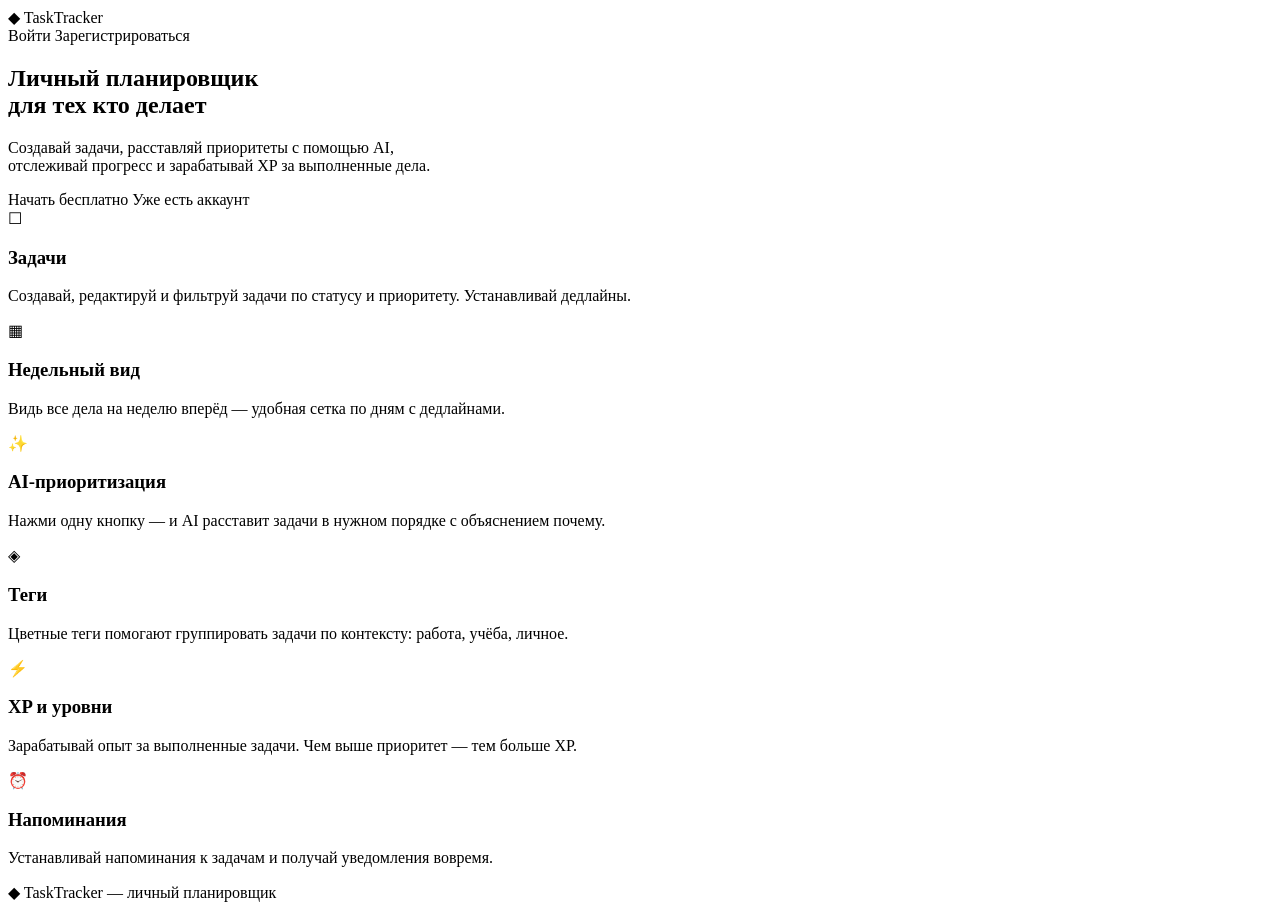
<file: web-app/src/main/resources/templates/home/index.html>
<!DOCTYPE html>
<html lang="ru" xmlns:th="http://www.thymeleaf.org">
<head th:replace="~{layout/head :: head('TaskTracker')}"></head>
<body class="landing-page">

<header class="landing-header">
    <div class="landing-header__logo">
        <span class="logo-mark">◆</span>
        <span class="logo-text">TaskTracker</span>
    </div>
    <div class="landing-header__nav">
        <a th:href="@{/login}"    class="btn btn--g btn--sm">Войти</a>
        <a th:href="@{/register}" class="btn btn--p btn--sm">Зарегистрироваться</a>
    </div>
</header>

<main class="landing-main">

    <section class="hero">
        <h1 class="hero__title">Личный планировщик<br/>для тех кто делает</h1>
        <p class="hero__sub">
            Создавай задачи, расставляй приоритеты с помощью AI,<br/>
            отслеживай прогресс и зарабатывай XP за выполненные дела.
        </p>
        <div class="hero__cta">
            <a th:href="@{/register}" class="btn btn--p">Начать бесплатно</a>
            <a th:href="@{/login}"    class="btn btn--g">Уже есть аккаунт</a>
        </div>
    </section>

    <section class="features">
        <div class="feature-card">
            <div class="feature-card__icon">☐</div>
            <h3>Задачи</h3>
            <p>Создавай, редактируй и фильтруй задачи по статусу и приоритету. Устанавливай дедлайны.</p>
        </div>
        <div class="feature-card">
            <div class="feature-card__icon">▦</div>
            <h3>Недельный вид</h3>
            <p>Видь все дела на неделю вперёд — удобная сетка по дням с дедлайнами.</p>
        </div>
        <div class="feature-card">
            <div class="feature-card__icon">✨</div>
            <h3>AI-приоритизация</h3>
            <p>Нажми одну кнопку — и AI расставит задачи в нужном порядке с объяснением почему.</p>
        </div>
        <div class="feature-card">
            <div class="feature-card__icon">◈</div>
            <h3>Теги</h3>
            <p>Цветные теги помогают группировать задачи по контексту: работа, учёба, личное.</p>
        </div>
        <div class="feature-card">
            <div class="feature-card__icon">⚡</div>
            <h3>XP и уровни</h3>
            <p>Зарабатывай опыт за выполненные задачи. Чем выше приоритет — тем больше XP.</p>
        </div>
        <div class="feature-card">
            <div class="feature-card__icon">⏰</div>
            <h3>Напоминания</h3>
            <p>Устанавливай напоминания к задачам и получай уведомления вовремя.</p>
        </div>
    </section>

</main>

<footer class="landing-footer">
    <span class="logo-mark">◆</span>
    <span>TaskTracker — личный планировщик</span>
</footer>

<script th:src="@{/js/app.js}"></script>
</body>
</html>
</file>
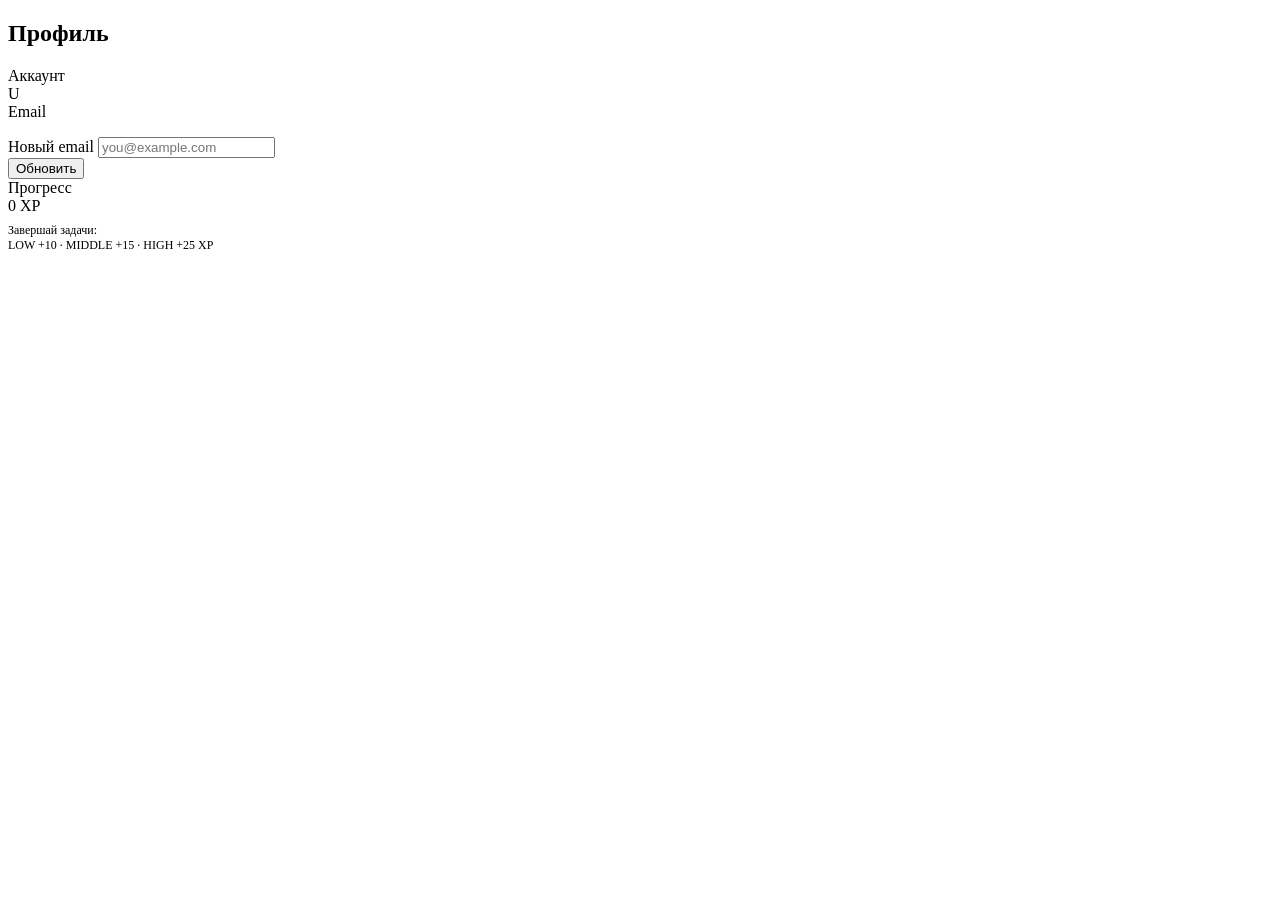
<file: web-app/src/main/resources/templates/profile/index.html>
<!DOCTYPE html>
<html lang="ru" xmlns:th="http://www.thymeleaf.org">
<head th:replace="~{layout/head :: head('Профиль')}"></head>
<body>
<div class="app">
    <th:block th:replace="~{layout/sidebar :: sidebar}"></th:block>

    <main class="main">

        <div th:if="${success}" class="flash flash--ok auto-hide" th:text="${success}"></div>
        <div th:if="${error}" class="flash flash--err auto-hide" th:text="${error}"></div>

        <div class="ph">
            <h2 class="pt">Профиль</h2>
        </div>

        <div class="profile-grid">

            <div class="pcard">
                <div class="pcard__hd">Аккаунт</div>

                <div class="avatar"
                     th:text="${#strings.substring(session?.username?:'U',0,1)?.toUpperCase()}">
                    U
                </div>


                <div class="prow">
                    <span class="pl">Email</span>
                    <span th:text="${info != null ? info['email'] : '—'}"></span>
                </div>

                <form th:action="@{/profile/update}" method="post" style="margin-top:16px">
                    <input type="hidden"
                           th:name="${_csrf.parameterName}"
                           th:value="${_csrf.token}"/>

                    <div class="fg">
                        <label>Новый email</label>

                        <input type="email"
                               name="email"
                               class="fi"
                               th:value="${info != null ? info['email'] : ''}"
                               placeholder="you@example.com"/>
                    </div>

                    <button type="submit" class="btn btn--p">
                        Обновить
                    </button>
                </form>
            </div>

            <div class="pcard">
                <div class="pcard__hd">Прогресс</div>

                <div class="xp-num" th:text="${xp}+' XP'">
                    0 XP
                </div>

                <div class="xp-bar">
                    <div class="xp-fill"
                         th:style="'width:'+${xpProgress}+'%'">
                    </div>
                </div>

                <p class="muted" style="font-size:12px;margin-top:8px">
                    Завершай задачи:<br/>
                    LOW +10 · MIDDLE +15 · HIGH +25 XP
                </p>
            </div>

        </div>
    </main>
</div>

<script th:src="@{/js/app.js}"></script>
</body>
</html>
</file>
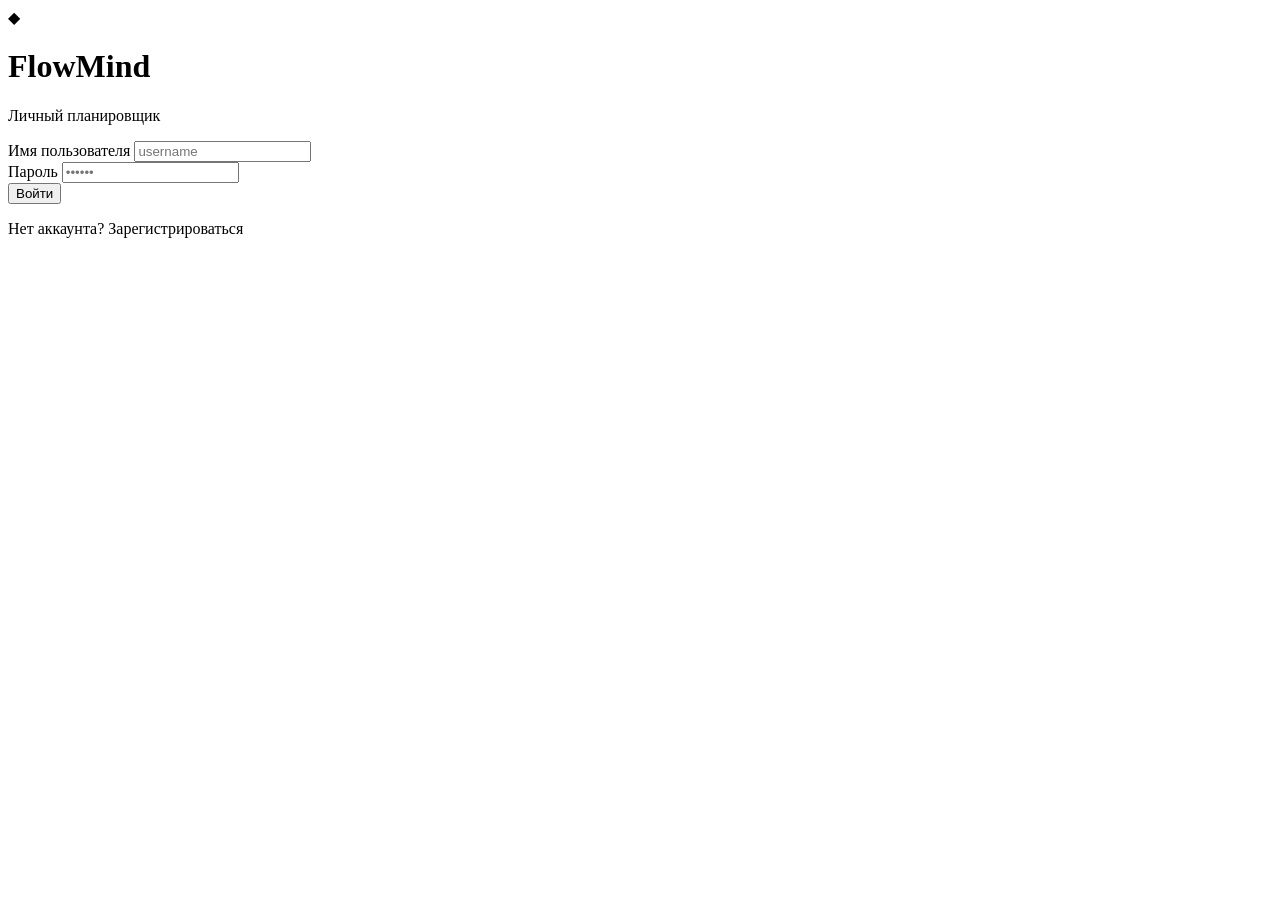
<file: web-app/src/main/resources/templates/auth/login.html>
<!DOCTYPE html>
<html lang="ru" xmlns:th="http://www.thymeleaf.org">
<head th:replace="~{layout/head :: head('Вход')}"></head>
<body class="auth-page">
<div class="auth-wrap">
<div class="auth-card">

    <div class="auth-logo">
        <span class="logo-mark lg">◆</span>
        <h1>FlowMind</h1>
        <p class="muted">Личный планировщик</p>
    </div>

    <div th:if="${success}" class="flash flash--ok"  th:text="${success}"></div>
    <div th:if="${error}"   class="flash flash--err" th:text="${error}"></div>

    <form th:action="@{/login}" method="post" th:object="${loginForm}" novalidate>
        <input type="hidden" th:name="${_csrf.parameterName}" th:value="${_csrf.token}"/>

        <div class="fg">
            <label>Имя пользователя</label>
            <input type="text" th:field="*{username}" class="fi" placeholder="username"
                   th:classappend="${#fields.hasErrors('username')}?' fi--err':''"/>
            <span class="fe" th:if="${#fields.hasErrors('username')}" th:errors="*{username}"></span>
        </div>

        <div class="fg">
            <label>Пароль</label>
            <input type="password" th:field="*{password}" class="fi" placeholder="••••••"
                   th:classappend="${#fields.hasErrors('password')}?' fi--err':''"/>
            <span class="fe" th:if="${#fields.hasErrors('password')}" th:errors="*{password}"></span>
        </div>

        <button type="submit" class="btn btn--p btn--full">Войти</button>
    </form>

    <p class="auth-switch">Нет аккаунта? <a th:href="@{/register}">Зарегистрироваться</a></p>
</div>
</div>
<script th:src="@{/js/app.js}"></script>
</body>
</html>
</file>
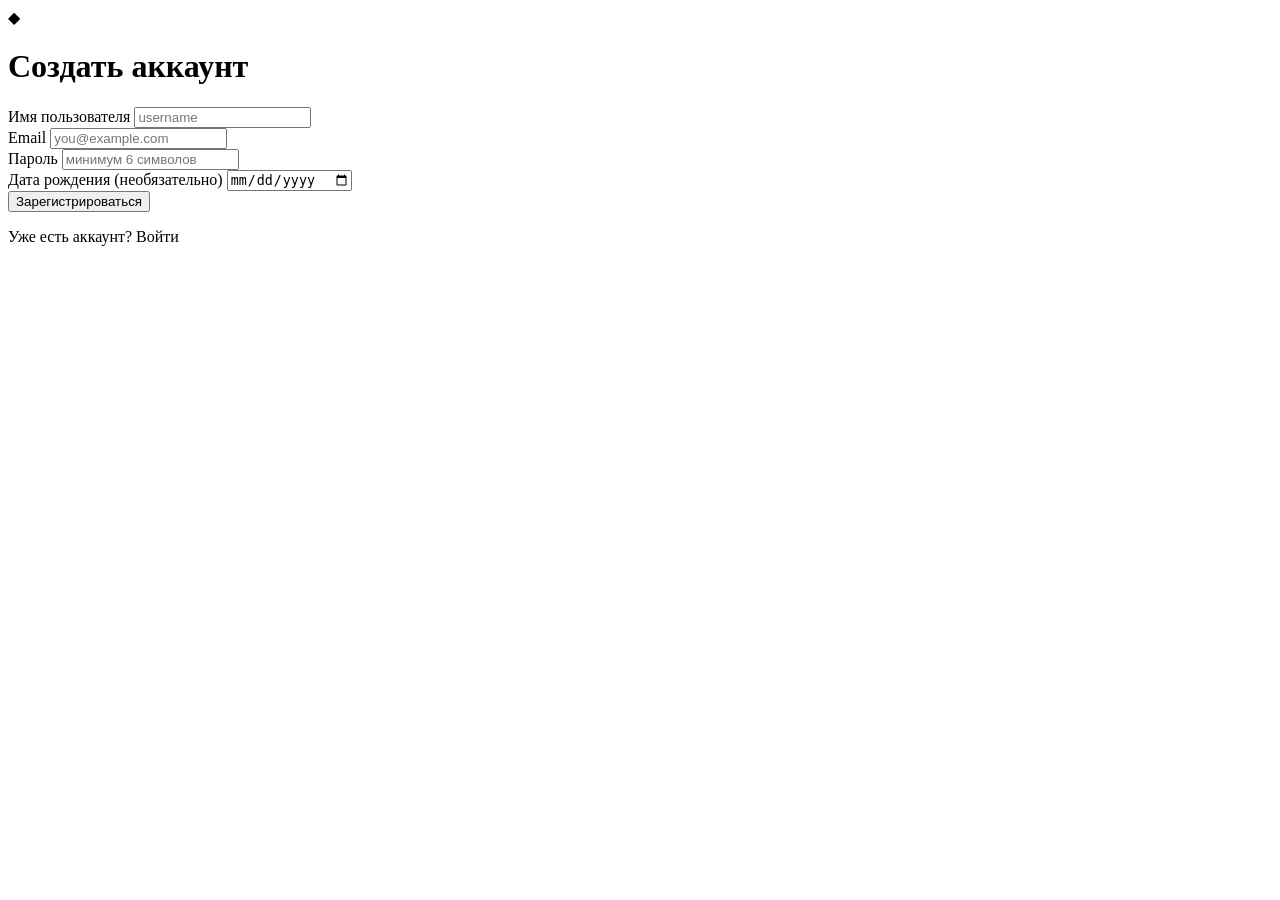
<file: web-app/src/main/resources/templates/auth/register.html>
<!DOCTYPE html>
<html lang="ru" xmlns:th="http://www.thymeleaf.org">
<head th:replace="~{layout/head :: head('Регистрация')}"></head>
<body class="auth-page">
<div class="auth-wrap">
<div class="auth-card">

    <div class="auth-logo">
        <span class="logo-mark lg">◆</span>
        <h1>Создать аккаунт</h1>
    </div>

    <div th:if="${error}" class="flash flash--err" th:text="${error}"></div>

    <form th:action="@{/register}" method="post" th:object="${registerForm}" novalidate>
        <input type="hidden" th:name="${_csrf.parameterName}" th:value="${_csrf.token}"/>

        <div class="fg">
            <label>Имя пользователя</label>
            <input type="text" th:field="*{username}" class="fi" placeholder="username"
                   th:classappend="${#fields.hasErrors('username')}?' fi--err':''"/>
            <span class="fe" th:if="${#fields.hasErrors('username')}" th:errors="*{username}"></span>
        </div>

        <div class="fg">
            <label>Email</label>
            <input type="email" th:field="*{email}" class="fi" placeholder="you@example.com"/>
            <span class="fe" th:if="${#fields.hasErrors('email')}" th:errors="*{email}"></span>
        </div>

        <div class="fg">
            <label>Пароль</label>
            <input type="password" th:field="*{rawPassword}" class="fi" placeholder="минимум 6 символов"
                   th:classappend="${#fields.hasErrors('rawPassword')}?' fi--err':''"/>
            <span class="fe" th:if="${#fields.hasErrors('rawPassword')}" th:errors="*{rawPassword}"></span>
        </div>

        <div class="fg">
            <label>Дата рождения <span class="muted">(необязательно)</span></label>
            <input type="date" th:field="*{birthday}" class="fi"/>
        </div>

        <button type="submit" class="btn btn--p btn--full">Зарегистрироваться</button>
    </form>

    <p class="auth-switch">Уже есть аккаунт? <a th:href="@{/login}">Войти</a></p>
</div>
</div>
<script th:src="@{/js/app.js}"></script>
</body>
</html>
</file>
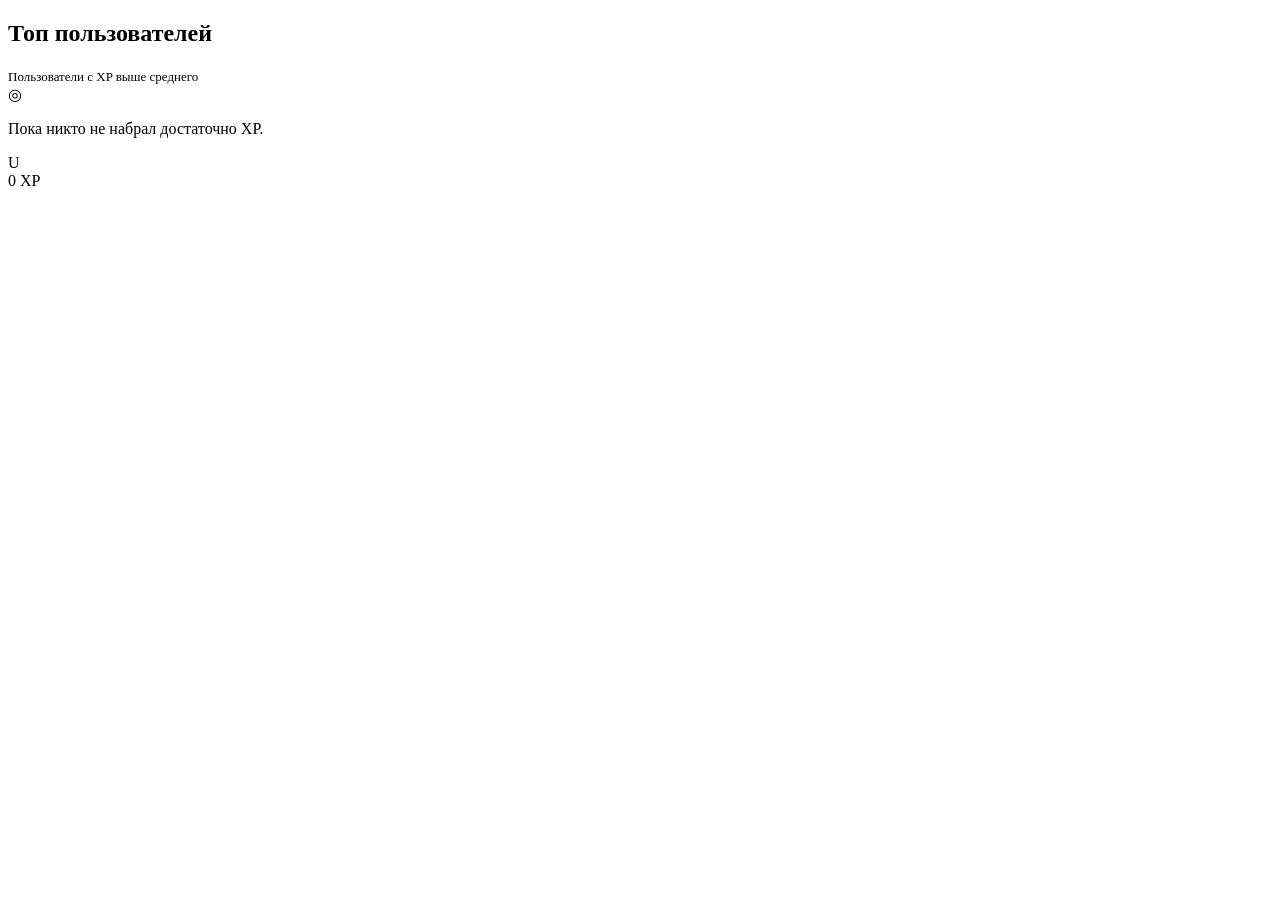
<file: web-app/src/main/resources/templates/home/top.html>
<!DOCTYPE html>
<html lang="ru" xmlns:th="http://www.thymeleaf.org">
<head th:replace="~{layout/head :: head('Топ пользователей')}"></head>
<body>
<div class="app">
    <th:block th:replace="~{layout/sidebar :: sidebar}"></th:block>
    <main class="main">

        <div class="ph">
            <h2 class="pt">Топ пользователей</h2>
            <span class="muted" style="font-size:13px">Пользователи с XP выше среднего</span>
        </div>

        <div th:if="${topUsers.empty}" class="empty">
            <div>◎</div><p>Пока никто не набрал достаточно XP.</p>
        </div>

        <div class="top-list" th:if="${!topUsers.empty}">
            <div th:each="u, i : ${topUsers}" class="top-row">

                <div class="top-row__rank"
                     th:with="rc=(${i.index == 0} ? ' rank-gold' : (${i.index == 1} ? ' rank-silver' : (${i.index == 2} ? ' rank-bronze' : '')))"
                     th:classappend="${rc}">
                    <span th:text="${i.index + 1}"></span>
                </div>

                <div class="top-row__avatar">
                    <span th:text="${u.username != null ? u.username.substring(0,1).toUpperCase() : '?'}">U</span>
                </div>

                <div class="top-row__info">
                    <span class="top-row__email"
                          th:text="${u.username != null ? u.username : 'Аноним'}"></span>

                </div>

                <div class="top-row__xp">
                    <span class="xp-num-sm" th:text="${u.xp} + ' XP'">0 XP</span>
                    <div class="xp-bar xp-bar--sm">
                        <div class="xp-fill"
                             th:attr="data-xp=${u.xp}"
                             style="width:0%"></div>
                    </div>
                </div>

                <div class="top-row__status">
                    <span class="badge-s"
                        th:classappend="${'badge-s--' + #strings.toLowerCase(u.accountStatus.toString())}"
                        th:text="${u.accountStatus}"></span>
                </div>
            </div>
        </div>

    </main>
</div>

<script th:src="@{/js/app.js}"></script>
<script>
    document.addEventListener('DOMContentLoaded', () => {
        const fills = document.querySelectorAll('.xp-fill[data-xp]');
        const max   = Math.max(...[...fills].map(f => parseInt(f.dataset.xp) || 0), 1);
        fills.forEach(f => f.style.width = (parseInt(f.dataset.xp) / max * 100) + '%');
    });
</script>
</body>
</html>
</file>
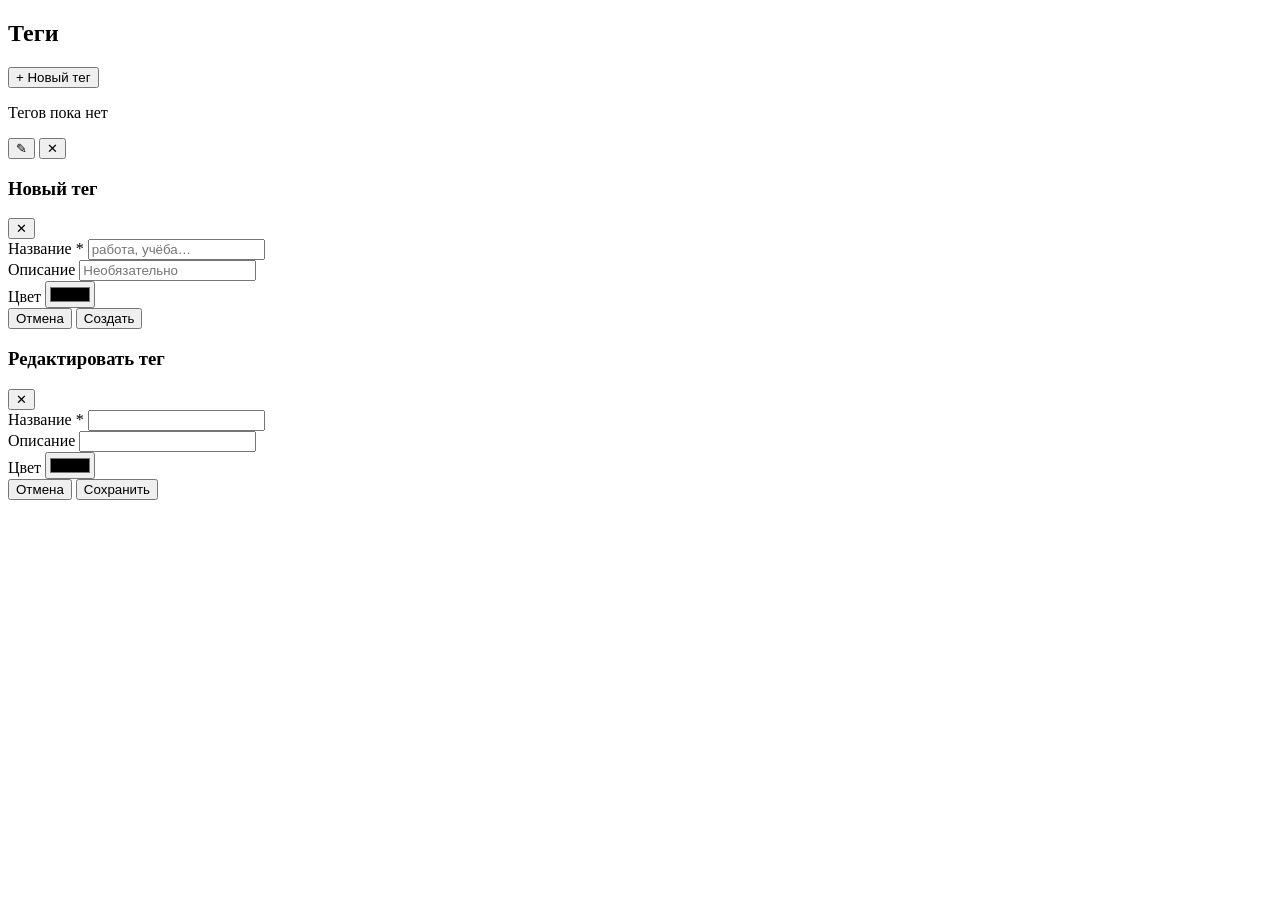
<file: web-app/src/main/resources/templates/tags/list.html>
<!DOCTYPE html>
<html lang="ru" xmlns:th="http://www.thymeleaf.org">
<head th:replace="~{layout/head :: head('Теги')}"></head>
<body>
<div class="app">
<th:block th:replace="~{layout/sidebar :: sidebar}"></th:block>
<main class="main">

    <div th:if="${success}" class="flash flash--ok  auto-hide" th:text="${success}"></div>
    <div th:if="${error}"   class="flash flash--err auto-hide" th:text="${error}"></div>

    <div class="ph">
        <h2 class="pt">Теги</h2>
        <button class="btn btn--p" onclick="openModal('mTagCreate')">+ Новый тег</button>
    </div>

    <div class="tag-grid">
        <div th:if="${tags.empty}" class="empty"><p>Тегов пока нет</p></div>

        <div th:each="t : ${tags}" class="tag-card">
            <div class="tag-swatch" th:style="'background:'+${t.color?:'#e5e7eb'}"></div>
            <div class="tag-info">
                <strong th:text="${t.name}"></strong>
                <span class="muted" th:text="${t.description}"></span>
            </div>
            <div class="tag-actions">
                <button class="btn btn--sm btn--g"
                        th:attr="data-id=${t.id},data-name=${t.name},
                                 data-desc=${t.description},data-color=${t.color}"
                        onclick="openTagEdit(this)">✎</button>
                <form th:action="@{'/tags/'+${t.id}+'/delete'}" method="post" style="display:inline">
                    <input type="hidden" th:name="${_csrf.parameterName}" th:value="${_csrf.token}"/>
                    <button type="submit" class="btn btn--sm btn--d"
                            onclick="return confirm('Удалить тег?')">✕</button>
                </form>
            </div>
        </div>
    </div>

</main>
</div>

<div id="mTagCreate" class="modal"><div class="modal__ov" onclick="closeModal('mTagCreate')"></div>
<div class="modal__box modal__box--sm">
    <div class="modal__hd"><h3>Новый тег</h3><button onclick="closeModal('mTagCreate')">✕</button></div>
    <form th:action="@{/tags/create}" method="post" th:object="${tagForm}" novalidate>
        <input type="hidden" th:name="${_csrf.parameterName}" th:value="${_csrf.token}"/>
        <div class="fg"><label>Название *</label>
            <input type="text" th:field="*{name}" class="fi" placeholder="работа, учёба…"
                   th:classappend="${#fields.hasErrors('name')}?' fi--err':''"/>
            <span class="fe" th:if="${#fields.hasErrors('name')}" th:errors="*{name}"></span></div>
        <div class="fg"><label>Описание</label>
            <input type="text" th:field="*{description}" class="fi" placeholder="Необязательно"/></div>
        <div class="fg"><label>Цвет</label>
            <input type="color" th:field="*{color}" class="fi-color"/></div>
        <div class="modal__ft">
            <button type="button" class="btn btn--g" onclick="closeModal('mTagCreate')">Отмена</button>
            <button type="submit" class="btn btn--p">Создать</button>
        </div>
    </form>
</div></div>

<div id="mTagEdit" class="modal"><div class="modal__ov" onclick="closeModal('mTagEdit')"></div>
<div class="modal__box modal__box--sm">
    <div class="modal__hd"><h3>Редактировать тег</h3><button onclick="closeModal('mTagEdit')">✕</button></div>
    <form id="tagEditForm" method="post">
        <input type="hidden" th:name="${_csrf.parameterName}" th:value="${_csrf.token}"/>
        <div class="fg"><label>Название *</label>
            <input type="text" name="name" id="teName" class="fi" required/></div>
        <div class="fg"><label>Описание</label>
            <input type="text" name="description" id="teDesc" class="fi"/></div>
        <div class="fg"><label>Цвет</label>
            <input type="color" name="color" id="teColor" class="fi-color"/></div>
        <div class="modal__ft">
            <button type="button" class="btn btn--g" onclick="closeModal('mTagEdit')">Отмена</button>
            <button type="submit" class="btn btn--p">Сохранить</button>
        </div>
    </form>
</div></div>

<script th:src="@{/js/app.js}"></script>
</body>
</html>
</file>
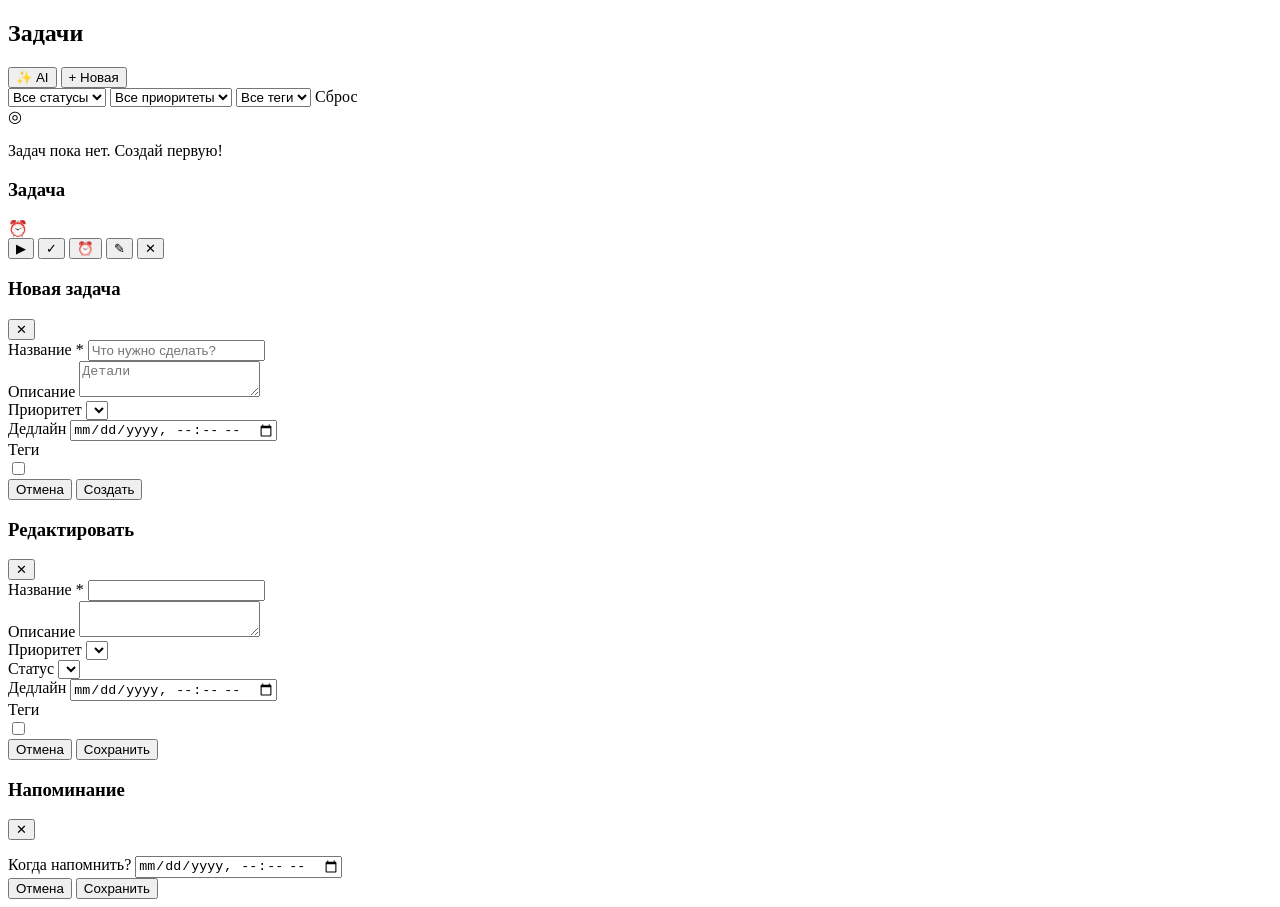
<file: web-app/src/main/resources/templates/tasks/list.html>
<!DOCTYPE html>
<html lang="ru" xmlns:th="http://www.thymeleaf.org">
<head th:replace="~{layout/head :: head('Задачи')}"></head>
<body>
<div class="app">
    <th:block th:replace="~{layout/sidebar :: sidebar}"></th:block>
    <main class="main">

        <input type="hidden" id="accountId" th:value="${session?.accountId}"/>

        <div th:if="${success}" class="flash flash--ok  auto-hide" th:text="${success}"></div>
        <div th:if="${error}"   class="flash flash--err auto-hide" th:text="${error}"></div>

        <div class="ph">
            <h2 class="pt">Задачи</h2>
            <div class="ph-actions">
                <button id="aiBtn" class="btn btn--g" onclick="runAi()">✨ AI</button>
                <button class="btn btn--p" onclick="openModal('mCreate')">+ Новая</button>
            </div>
        </div>

        <div id="aiPanel" class="ai-panel" style="display:none">
            <div class="ai-panel__hd">
                <b>✨ Рекомендации AI</b>
                <button onclick="document.getElementById('aiPanel').style.display='none'">✕</button>
            </div>
            <div id="aiBody" class="ai-body"></div>
        </div>

        <!-- aильтры -->
        <form th:action="@{/tasks}" method="get" class="filters">
            <div class="fg-row">
                <select name="status" class="fi" onchange="this.form.submit()">
                    <option value="" th:selected="${filterStatus==null}">Все статусы</option>
                    <option th:each="x:${statuses}" th:value="${x}" th:text="${x}"
                            th:selected="${filterStatus==x}"></option>
                </select>
                <select name="priority" class="fi" onchange="this.form.submit()">
                    <option value="" th:selected="${filterPriority==null}">Все приоритеты</option>
                    <option th:each="x:${priorities}" th:value="${x}" th:text="${x}"
                            th:selected="${filterPriority==x}"></option>
                </select>

                <select name="tagName" class="fi" onchange="this.form.submit()">
                    <option value="" th:selected="${filterTagName == null}">Все теги</option>
                    <option th:each="tg : ${tags}"
                            th:value="${tg.name}"
                            th:text="${tg.name}"
                            th:selected="${filterTagName == tg.name}">
                    </option>
                </select>
                <a th:href="@{/tasks}" class="btn btn--g btn--sm">Сброс</a>

            </div>

        </form>

        <div class="task-grid" id="taskGrid">

            <div th:if="${tasks.empty}" class="empty">
                <div>◎</div><p>Задач пока нет. Создай первую!</p>
            </div>

            <div th:each="t : ${tasks}"
                 th:id="'task-' + ${t.id}"
                 class="card"
                 th:classappend="${t.status == 'COMPLETED'} ? ' card--done' : ''">

                <div class="card__top">
                    <span class="badge-p" th:classappend="'badge-p--'+${t.priority?.toString()?.toLowerCase()}"
                          th:text="${t.priority}"></span>
                    <span class="badge-s" th:classappend="'badge-s--'+${t.status?.toString()?.toLowerCase()}"
                          th:text="${t.status}"></span>
                </div>

                <h3 class="card__title" th:text="${t.title}">Задача</h3>
                <p  class="card__desc"  th:if="${t.description}" th:text="${t.description}"></p>

                <div class="card__due" th:if="${t.dueDate}">
                    ⏰ <span th:text="${t.dueDate.toString().substring(0,10)}"></span>
                </div>

                <div class="card__tags" th:if="${t.tags != null and !t.tags.empty}">
                    <span th:each="tg : ${t.tags}" class="tg"
                          th:style="'background:' + ${tg.color ?: '#e5e7eb'}"
                          th:text="${tg.name}"></span>
                </div>

                <div class="card__foot">
                    <button th:if="${t.status=='CREATED'}"
                            class="btn btn--sm btn--g"
                            th:attr="data-id=${t.id}" onclick="startTask(this)">▶</button>

                    <button th:if="${t.status!='COMPLETED'}"
                            class="btn btn--sm btn--g"
                            th:attr="data-id=${t.id}" onclick="completeTask(this)">✓</button>

                    <button th:if="${t.status!='COMPLETED'}"
                            class="btn btn--sm btn--g"
                            th:attr="data-id=${t.id},data-title=${t.title}"
                            onclick="openReminderModal(this)">⏰</button>

                    <button class="btn btn--sm btn--g"
                            th:attr="data-id=${t.id},
data-title=${t.title},
data-desc=${t.description},
data-status=${t.status},
data-priority=${t.priority},
data-due=${t.dueDate},
data-tagids=${t.tags != null ? #strings.listJoin(t.tags.![id], ',') : ''}"
                            onclick="openEditModal(this)">✎</button>

                    <form th:action="@{'/tasks/'+${t.id}+'/delete'}" method="post" style="display:inline">
                        <input type="hidden" th:name="${_csrf.parameterName}" th:value="${_csrf.token}"/>
                        <button type="submit" class="btn btn--sm btn--d"
                                onclick="return confirm('Удалить?')">✕</button>
                    </form>
                </div>
            </div>
        </div>

    </main>
</div>

<div id="mCreate" class="modal"><div class="modal__ov" onclick="closeModal('mCreate')"></div>
    <div class="modal__box">
        <div class="modal__hd"><h3>Новая задача</h3><button onclick="closeModal('mCreate')">✕</button></div>
        <form th:action="@{/tasks/create}"
              method="post"
              th:object="${taskForm}"
              novalidate
              onsubmit="collectTagIds('createTagChecks','createTagIds')">
            <input type="hidden" th:name="${_csrf.parameterName}" th:value="${_csrf.token}"/>

            <div class="fg">
                <label>Название *</label>
                <input type="text" th:field="*{title}" class="fi" placeholder="Что нужно сделать?" required/>
            </div>
            <div class="fg">
                <label>Описание</label>
                <textarea th:field="*{description}" class="fi" rows="2" placeholder="Детали"></textarea>
            </div>
            <div class="fg-row">
                <div class="fg">
                    <label>Приоритет</label>
                    <select th:field="*{priority}" class="fi">
                        <option th:each="p:${priorities}" th:value="${p}" th:text="${p}"></option>
                    </select>
                </div>
                <div class="fg">
                    <label>Дедлайн</label>
                    <input type="datetime-local" th:field="*{dueDate}" class="fi"/>
                </div>
            </div>

            <div class="fg" th:if="${!tags.empty}">
                <label>Теги</label>
                <div class="tag-checks" id="createTagChecks">
                    <label th:each="tg:${tags}" class="tag-check-label">
                        <input type="checkbox" name="tagCheckCreate"
                               th:value="${tg.id}" th:attr="data-name=${tg.name},data-color=${tg.color}"/>
                        <span class="tg" th:style="'background:'+${tg.color?:'#e5e7eb'}"
                              th:text="${tg.name}"></span>
                    </label>
                </div>
                <input type="hidden" th:field="*{tagIds}" id="createTagIds"/>
            </div>

            <div class="modal__ft">
                <button type="button" class="btn btn--g" onclick="closeModal('mCreate')">Отмена</button>
                <button type="submit" class="btn btn--p">Создать</button>
            </div>
        </form>
    </div></div>

<div id="mEdit" class="modal"><div class="modal__ov" onclick="closeModal('mEdit')"></div>
    <div class="modal__box">
        <div class="modal__hd"><h3>Редактировать</h3><button onclick="closeModal('mEdit')">✕</button></div>
        <form id="editForm" method="post">
            <input type="hidden" th:name="${_csrf.parameterName}" th:value="${_csrf.token}"/>

            <div class="fg"><label>Название *</label>
                <input type="text" name="title" id="eTitle" class="fi" required/></div>
            <div class="fg"><label>Описание</label>
                <textarea name="description" id="eDesc" class="fi" rows="2"></textarea></div>
            <div class="fg-row">
                <div class="fg"><label>Приоритет</label>
                    <select name="priority" id="ePriority" class="fi">
                        <option th:each="p:${priorities}" th:value="${p}" th:text="${p}"></option>
                    </select></div>
                <div class="fg"><label>Статус</label>
                    <select name="status" id="eStatus" class="fi">
                        <option th:each="x:${statuses}" th:value="${x}" th:text="${x}"></option>
                    </select></div>
            </div>
            <div class="fg"><label>Дедлайн</label>
                <input type="datetime-local" name="dueDate" id="eDue" class="fi"/></div>

            <div class="fg" th:if="${!tags.empty}">
                <label>Теги</label>
                <div class="tag-checks" id="editTagChecks">
                    <label th:each="tg:${tags}" class="tag-check-label">
                        <input type="checkbox" name="tagCheckEdit"
                               th:value="${tg.id}" th:attr="data-name=${tg.name},data-color=${tg.color}"/>
                        <span class="tg" th:style="'background:'+${tg.color?:'#e5e7eb'}"
                              th:text="${tg.name}"></span>
                    </label>
                </div>
                <input type="hidden" name="tagIds" id="editTagIds"/>
            </div>

            <div class="modal__ft">
                <button type="button" class="btn btn--g" onclick="closeModal('mEdit')">Отмена</button>
                <button type="submit" class="btn btn--p"
                        onclick="fixDatetimeFields(this.closest('form')); collectTagIds('editTagChecks','editTagIds')">
                    Сохранить
                </button>
            </div>
        </form>
    </div></div>

<div id="mReminder" class="modal"><div class="modal__ov" onclick="closeModal('mReminder')"></div>
    <div class="modal__box modal__box--sm">
        <div class="modal__hd"><h3>Напоминание</h3><button onclick="closeModal('mReminder')">✕</button></div>
        <p id="rTitle" class="muted" style="margin-bottom:12px"></p>
        <div class="fg"><label>Когда напомнить?</label>
            <input type="datetime-local" id="rDate" class="fi"/></div>
        <div class="modal__ft">
            <button class="btn btn--g" onclick="closeModal('mReminder')">Отмена</button>
            <button class="btn btn--p" onclick="submitReminder()">Сохранить</button>
        </div>
    </div></div>

<script th:src="@{/js/app.js}"></script>
</body>
</html>
</file>
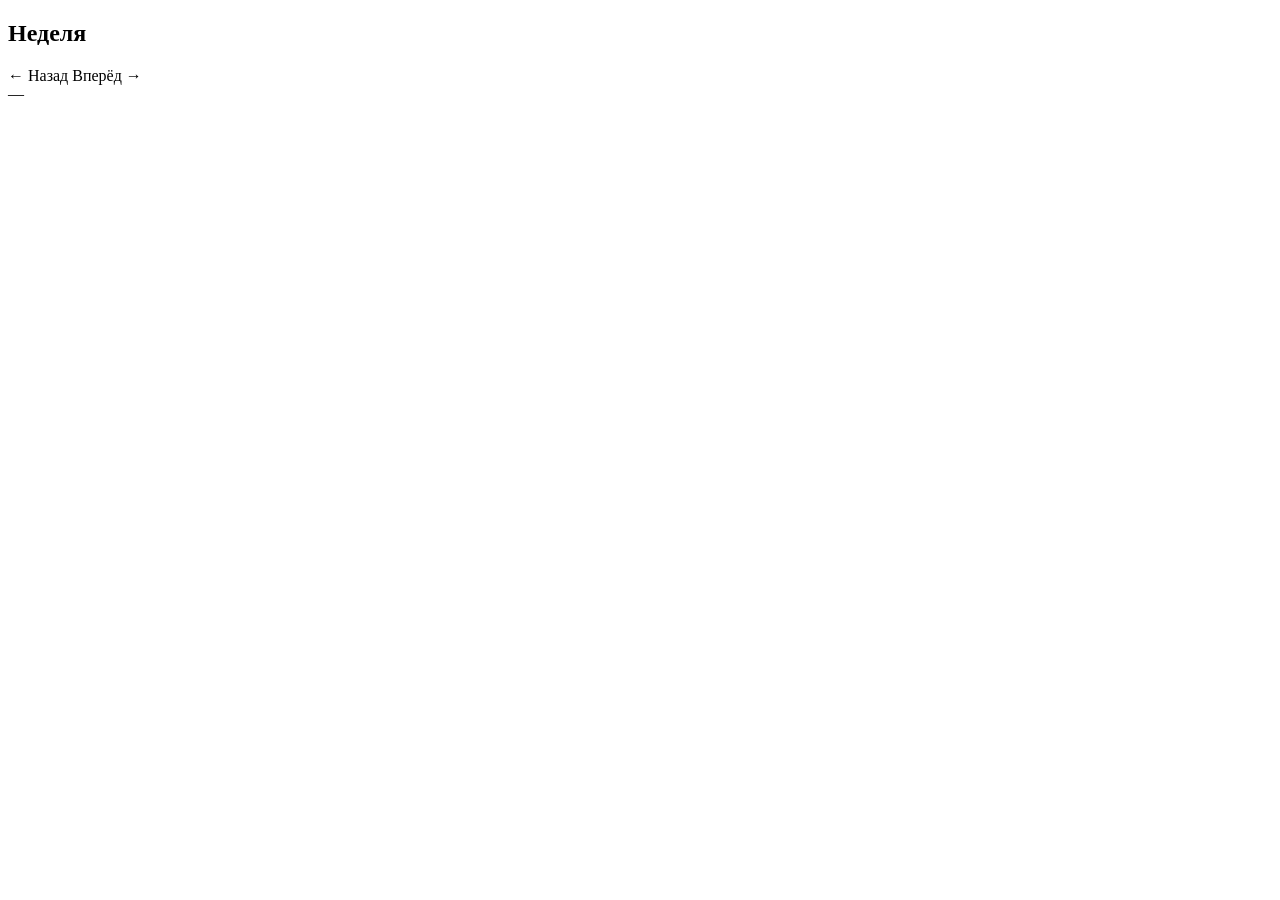
<file: web-app/src/main/resources/templates/tasks/week.html>
<!DOCTYPE html>
<html lang="ru" xmlns:th="http://www.thymeleaf.org">
<head th:replace="~{layout/head :: head('Неделя')}"></head>
<body>
<div class="app">
    <th:block th:replace="~{layout/sidebar :: sidebar}"></th:block>
    <main class="main">

        <div class="ph">
            <h2 class="pt">Неделя</h2>
            <div class="week-nav">
                <a th:href="@{/week(weekStart=${prevWeek})}" class="btn btn--g btn--sm">← Назад</a>
                <span th:text="${weekStart}+' — '+${weekEnd}" class="muted"></span>
                <a th:href="@{/week(weekStart=${nextWeek})}" class="btn btn--g btn--sm">Вперёд →</a>
            </div>
        </div>

        <div class="week-grid">
            <div th:each="e : ${byDay}" class="wday"
                 th:classappend="${e.key==today}?' wday--today':''">

                <div class="wday__hd">
                <span th:text="${e.key==today ? 'Сегодня' :
                    #strings.substring(e.key,8,10)+'.'+#strings.substring(e.key,5,7)}"></span>
                    <span th:if="${!e.value.empty}" class="wday__count"
                          th:text="${e.value.size()}"></span>
                </div>

                <div th:if="${e.value.empty}" class="wday__empty">—</div>

                <div th:each="t : ${e.value}" class="wtask"
                     th:classappend="${t.status=='COMPLETED'}?' wtask--done':''">

                    <span class="pdot"
                          th:classappend="'pdot--'+${t.priority?.toString()?.toLowerCase()}"></span>

                    <div class="wtask__body">
                        <span class="wtask__title" th:text="${t.title}"></span>

                        <span class="wtask__time" th:if="${t.dueDate != null}"
                              th:text="${#strings.substring(t.dueDate.toString(), 11, 16)}">
                    </span>
                    </div>

                    <span class="badge-s badge-s--sm"
                          th:classappend="'badge-s--'+${t.status?.toString()?.toLowerCase()}"
                          th:text="${t.status == 'COMPLETED' ? '✓' :
                                 t.status == 'PROCESSING' ? '▶' : '○'}"></span>
                </div>
            </div>
        </div>

    </main>
</div>
<script th:src="@{/js/app.js}"></script>
</body>
</html>
</file>
